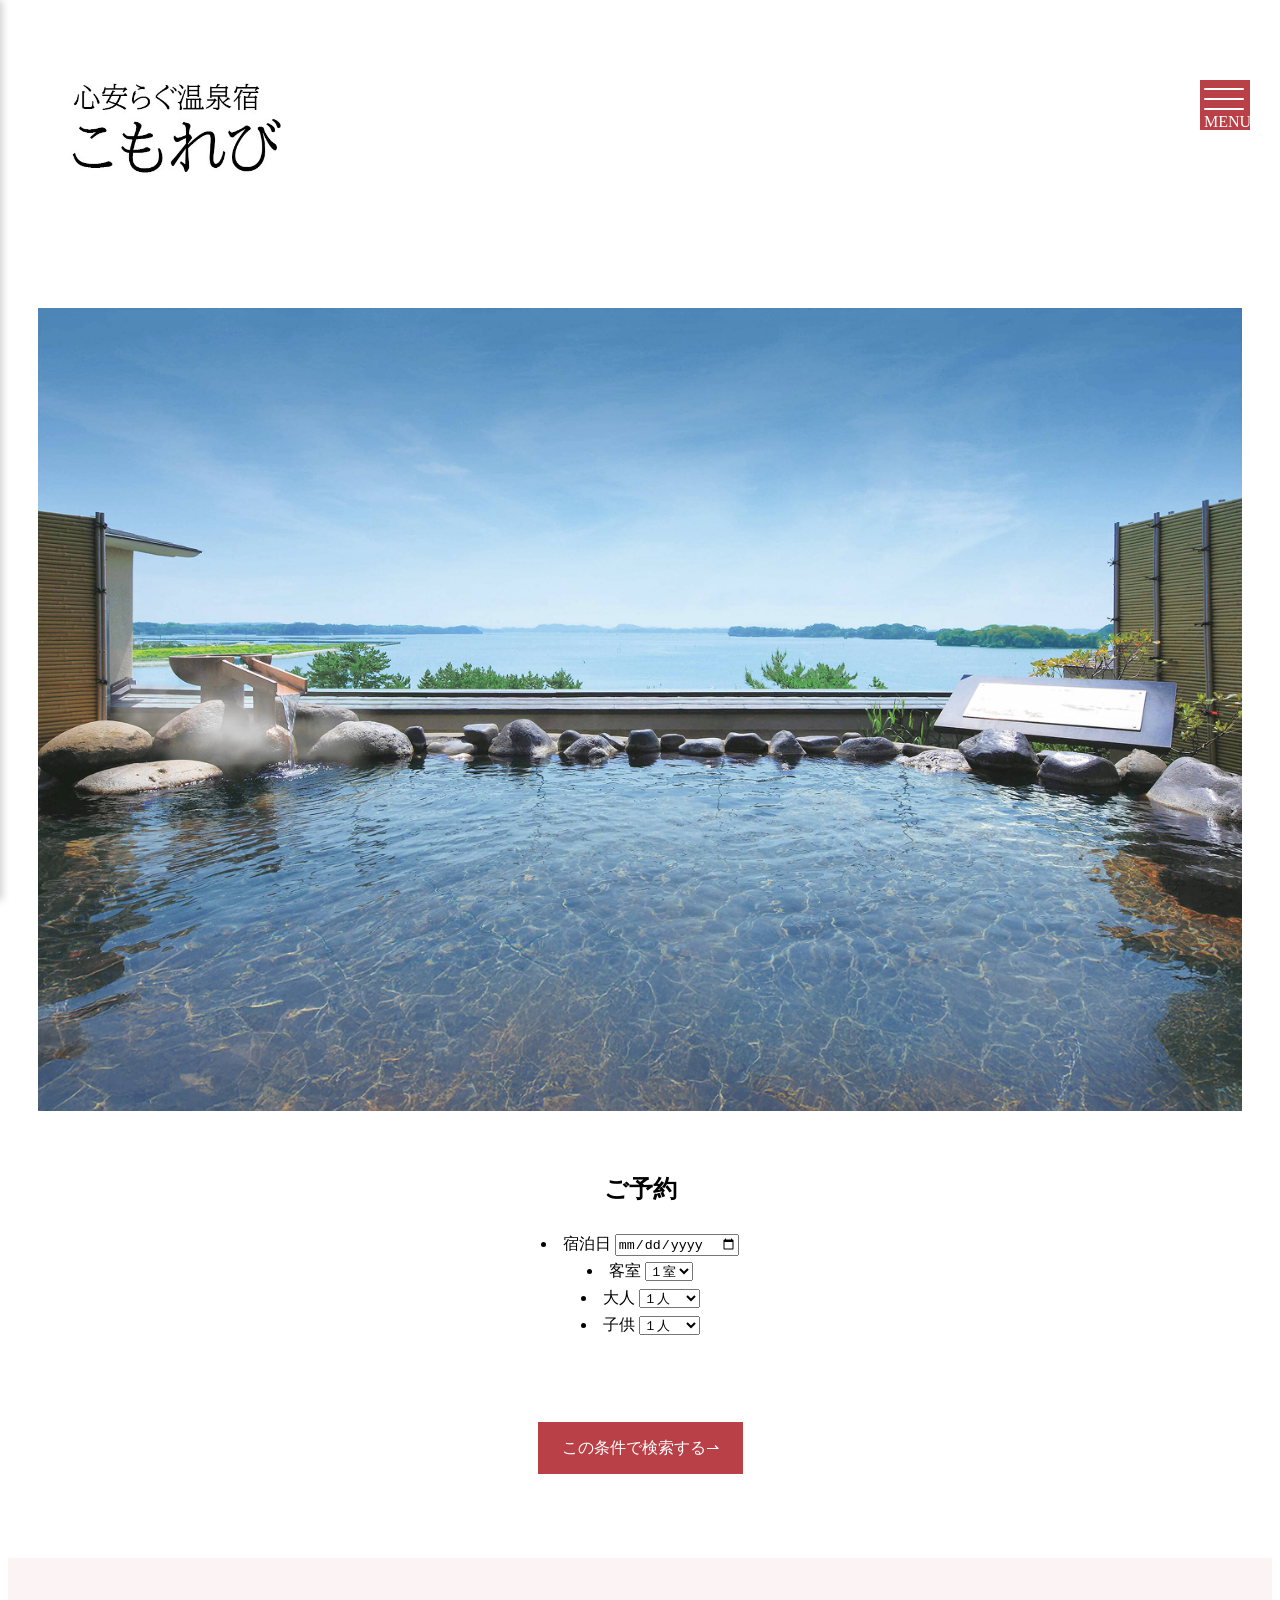
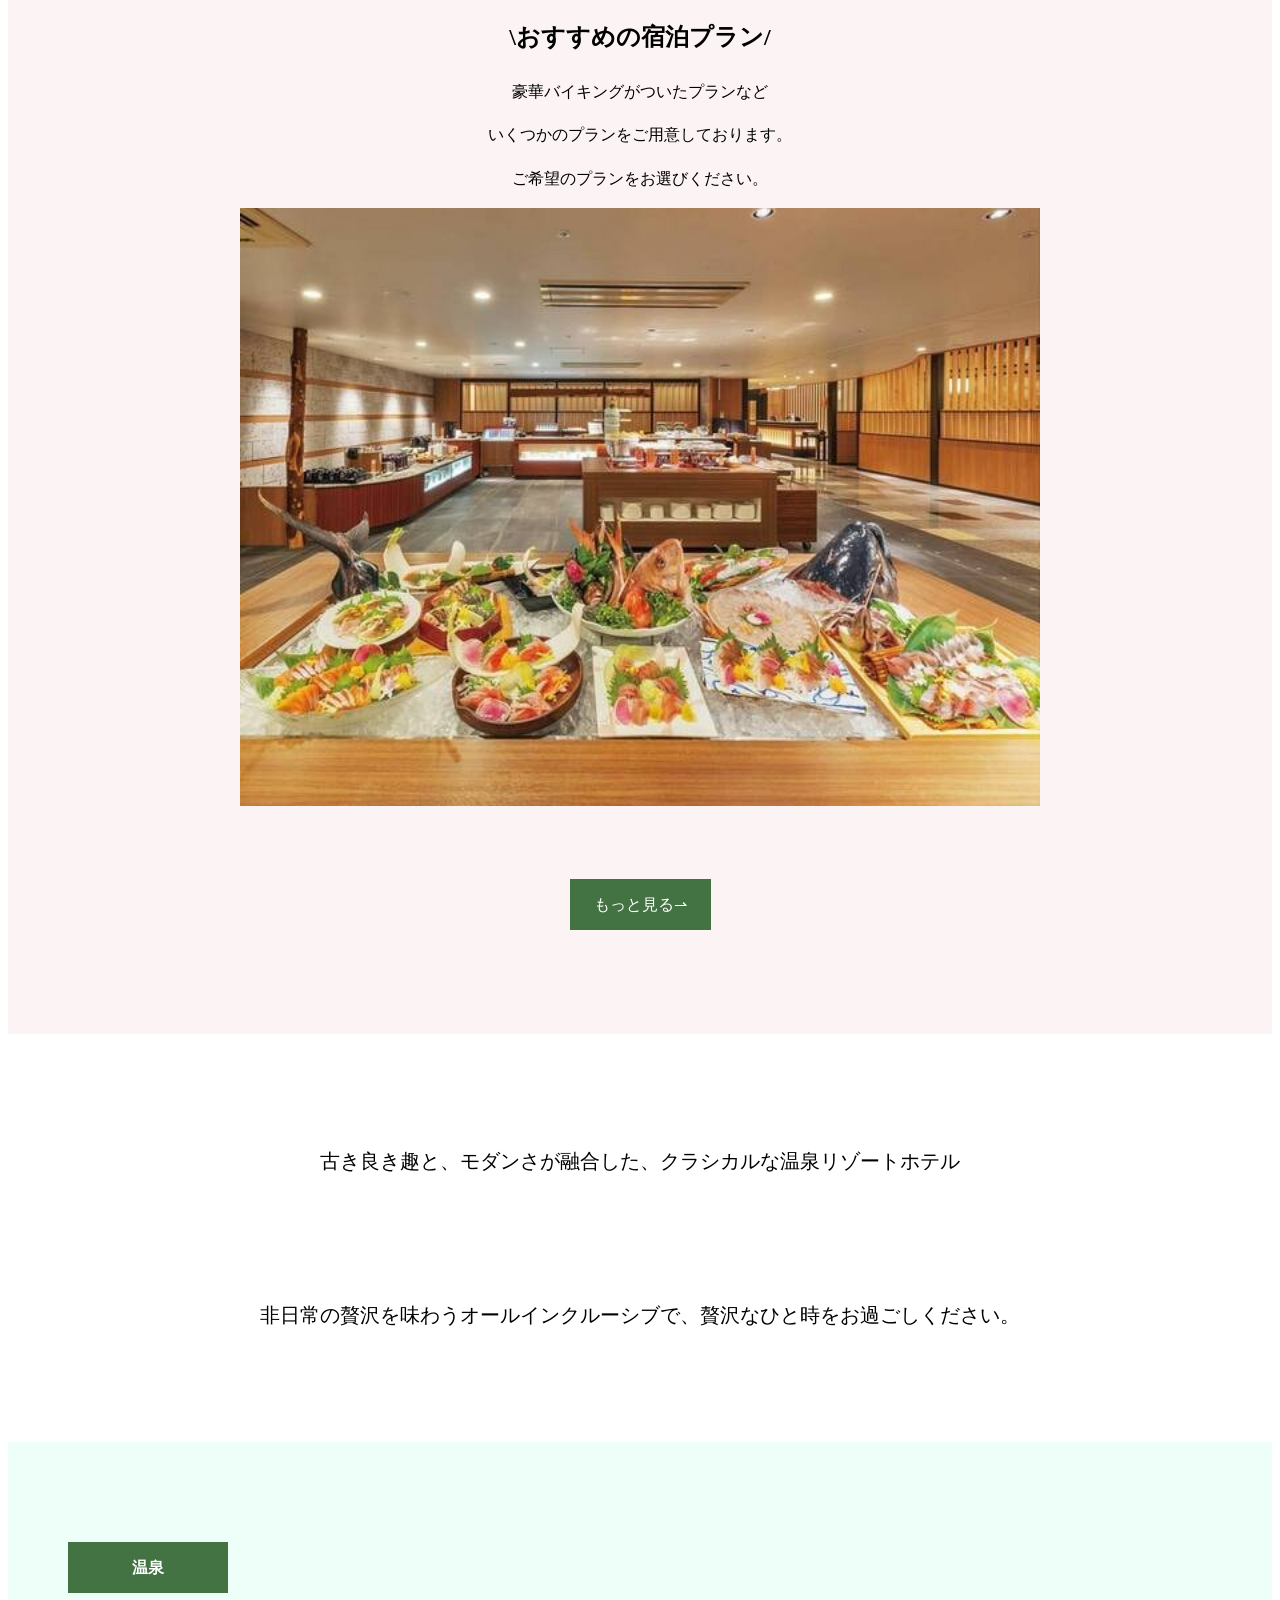
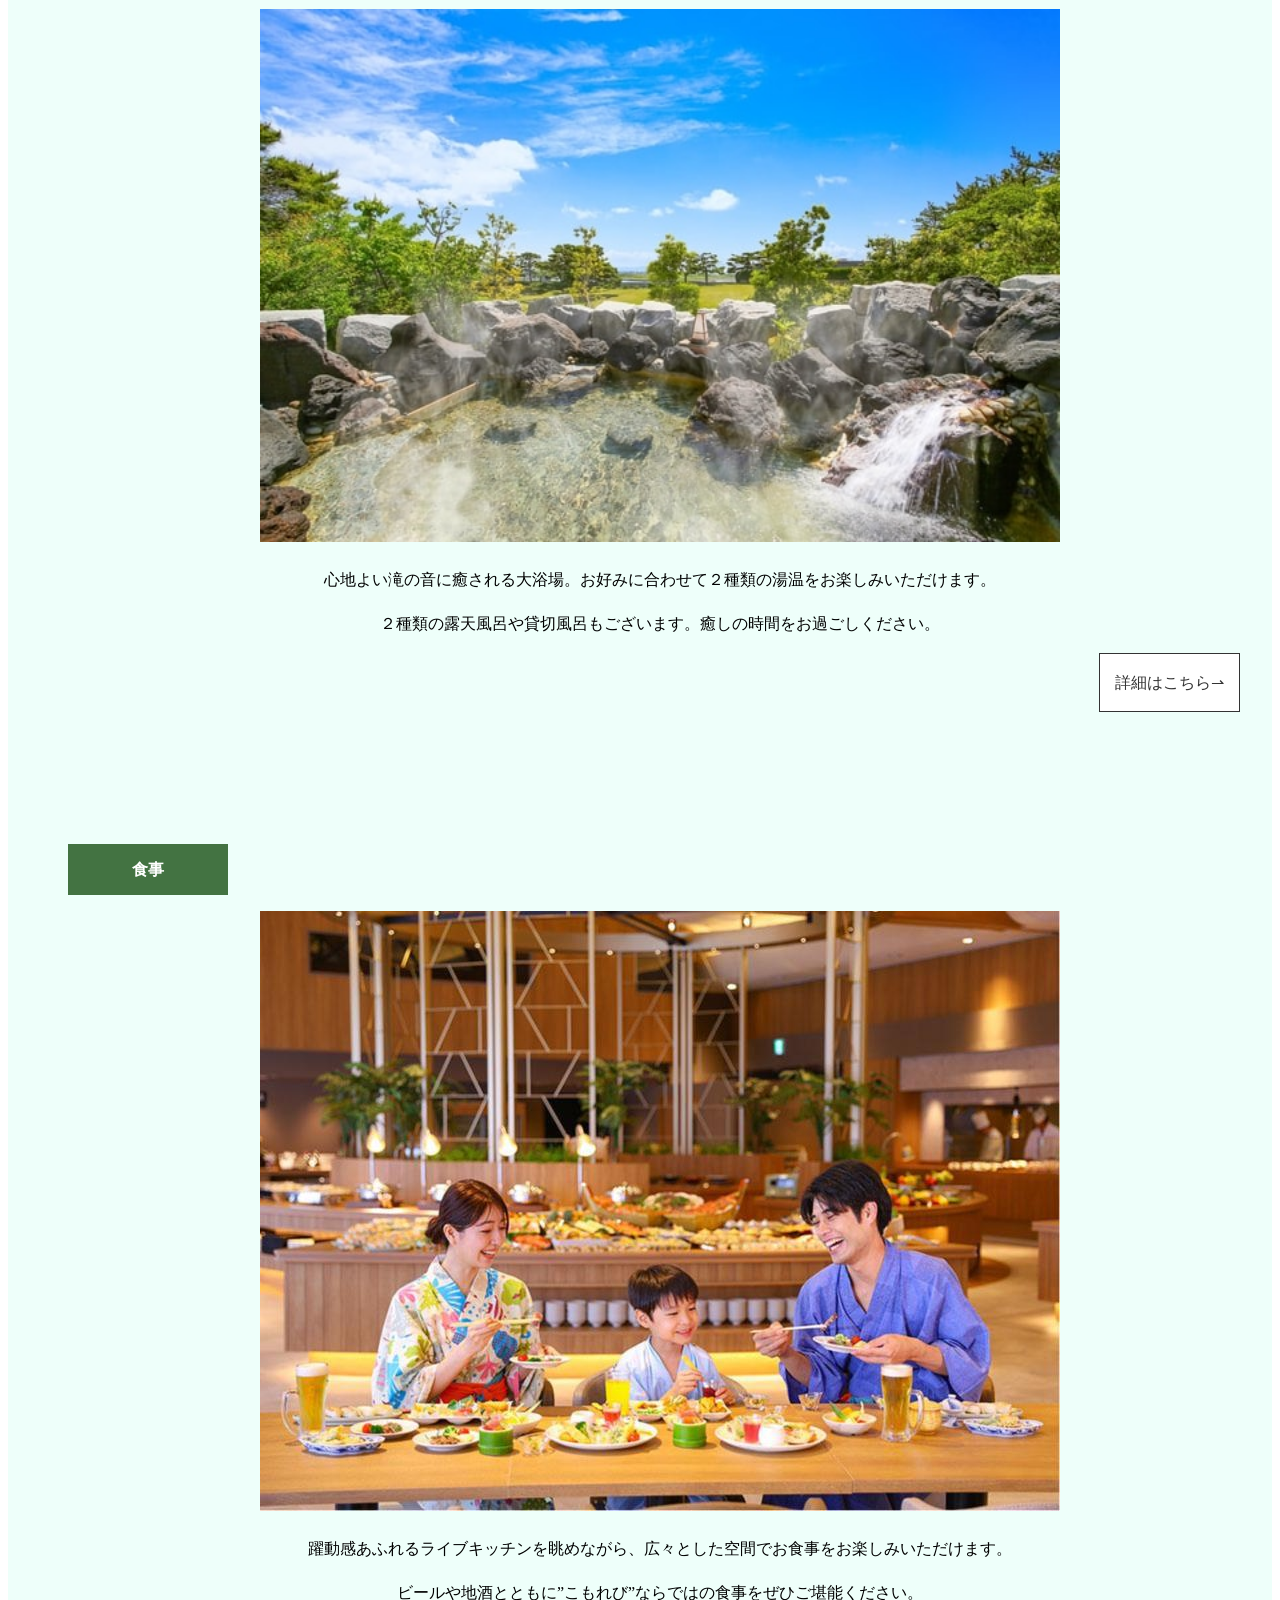
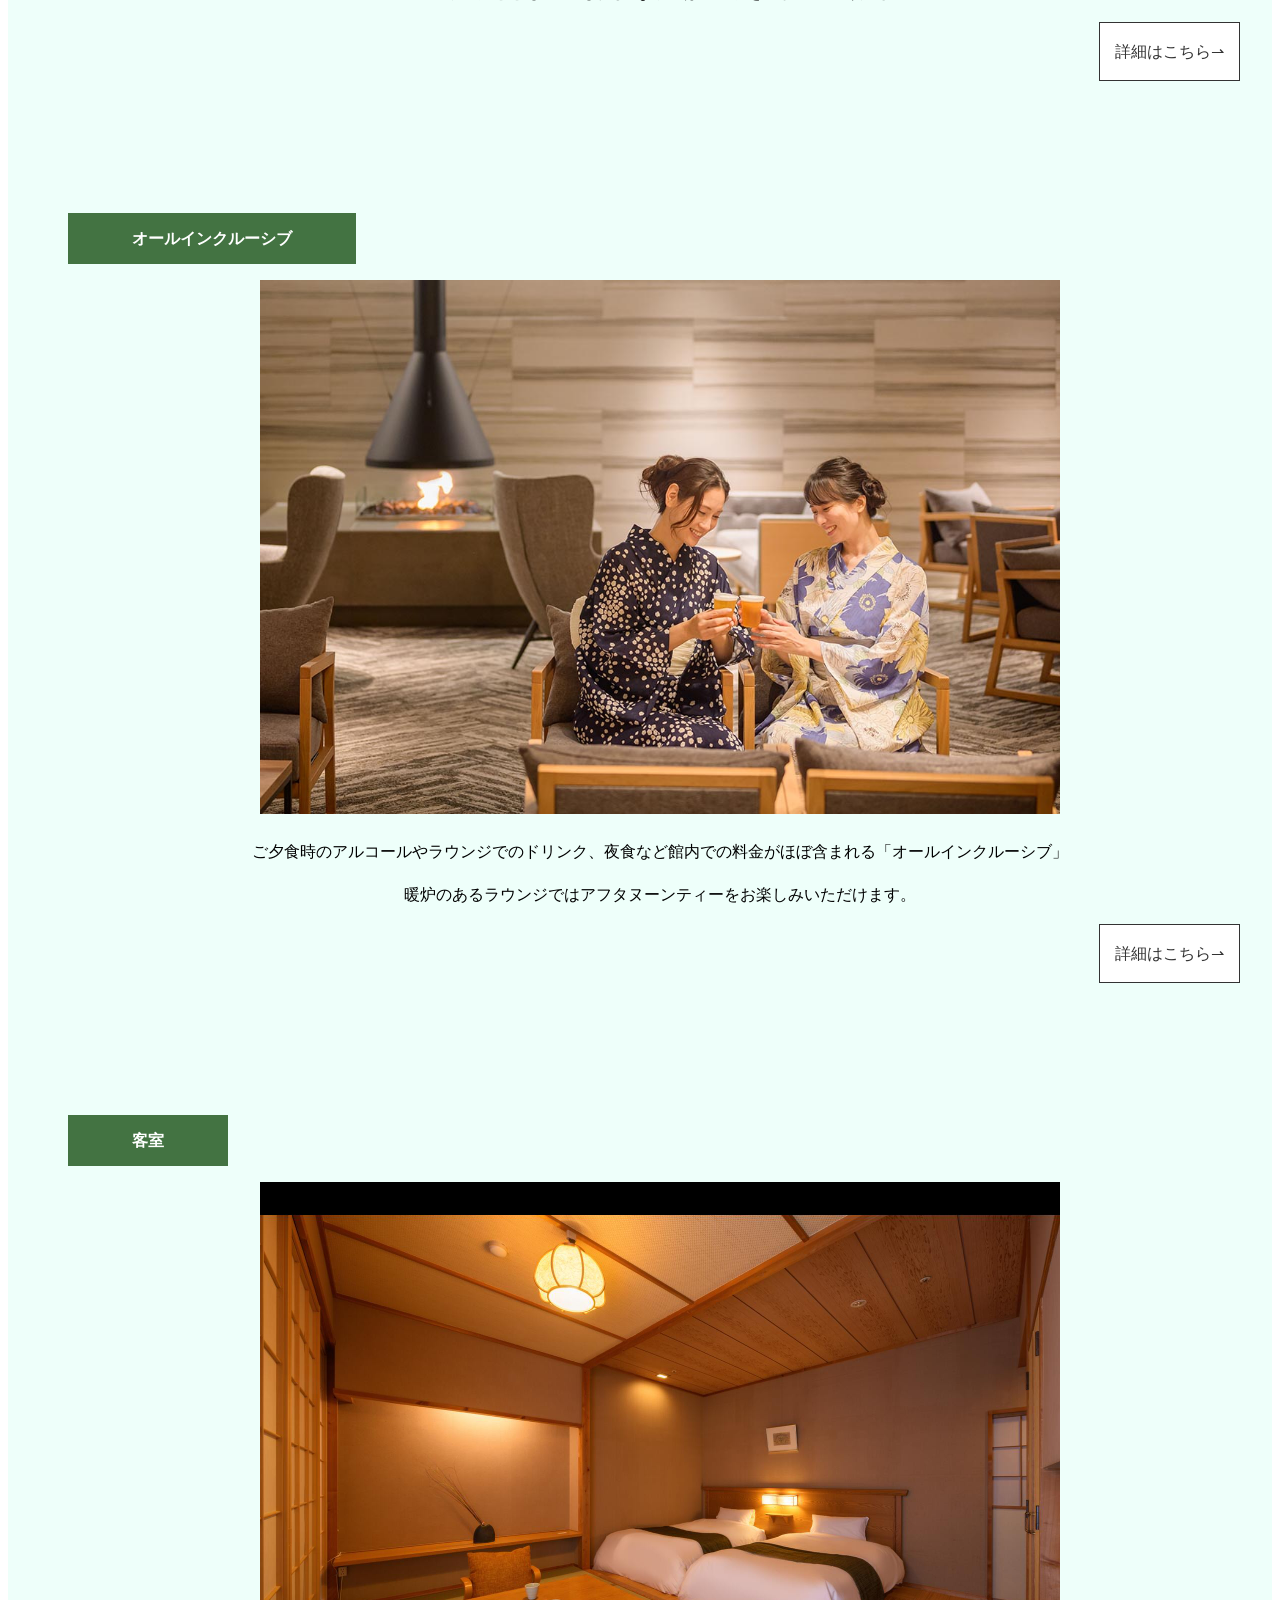
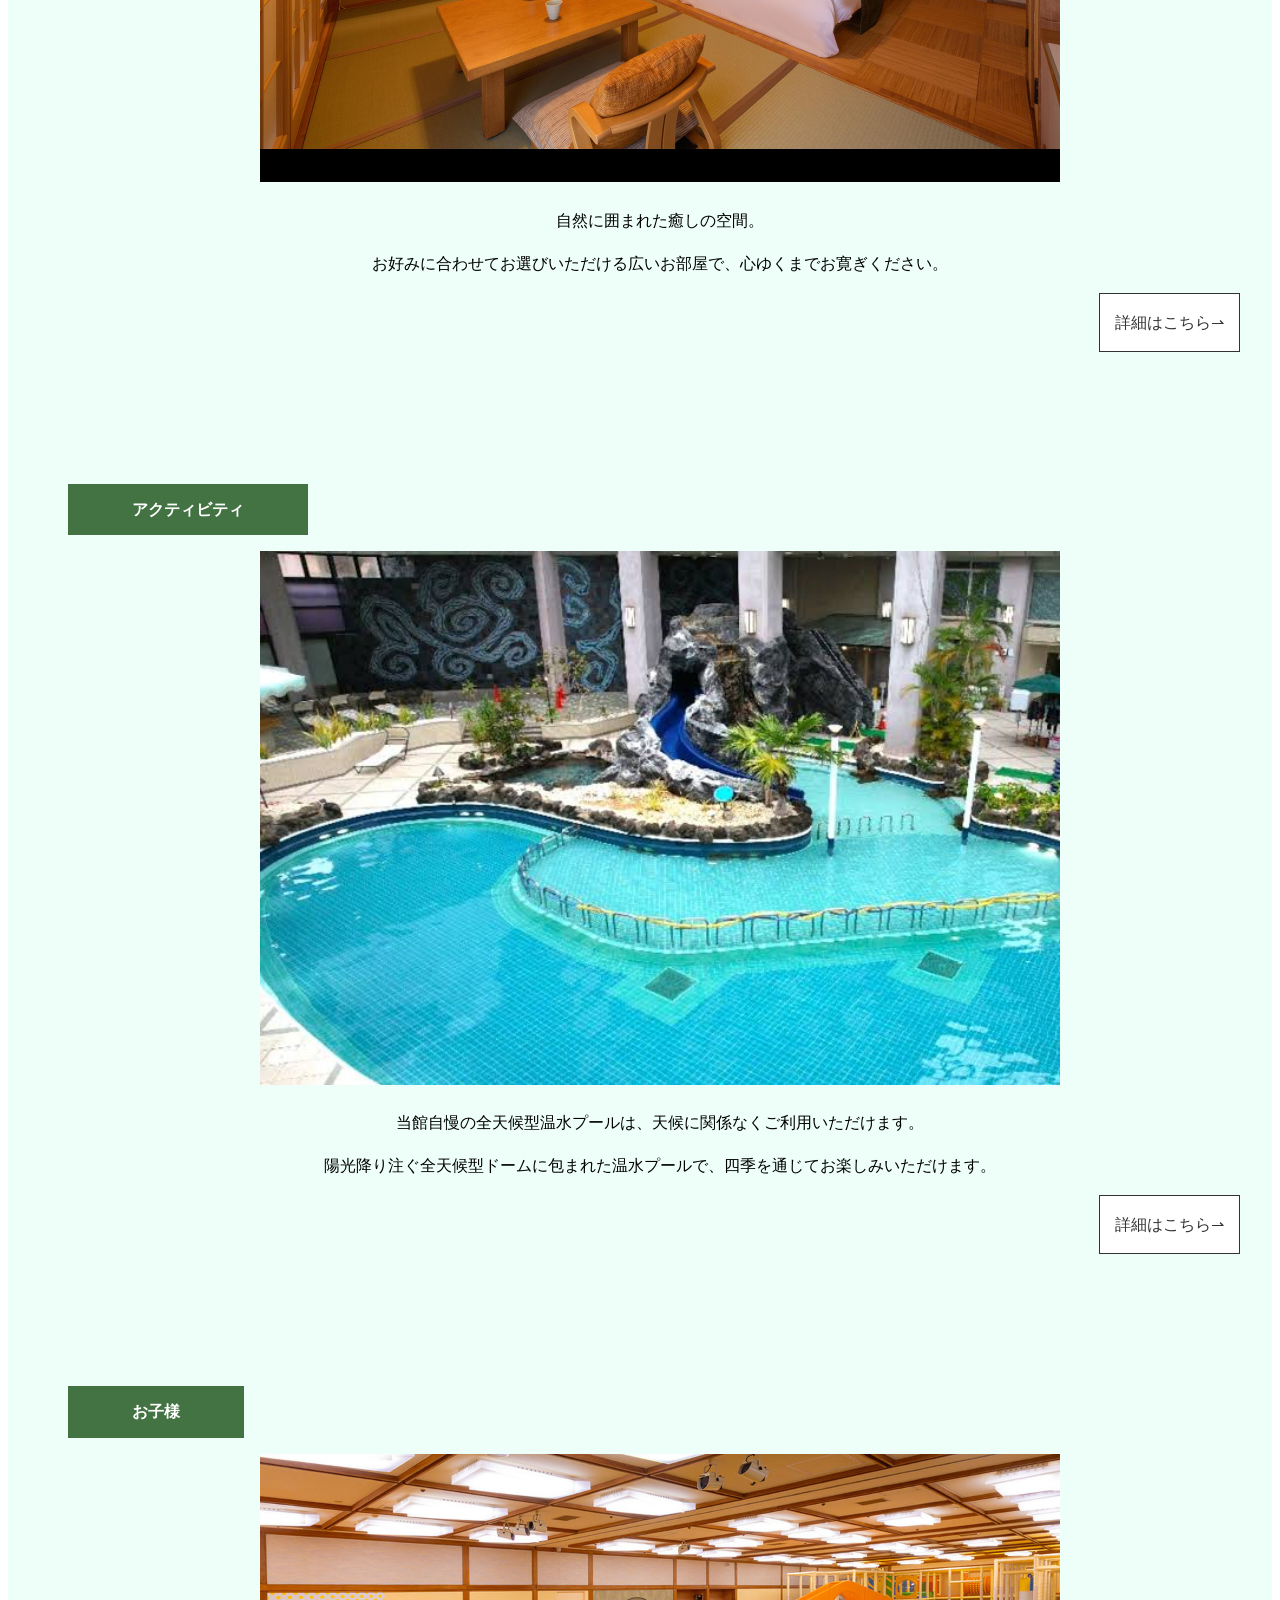
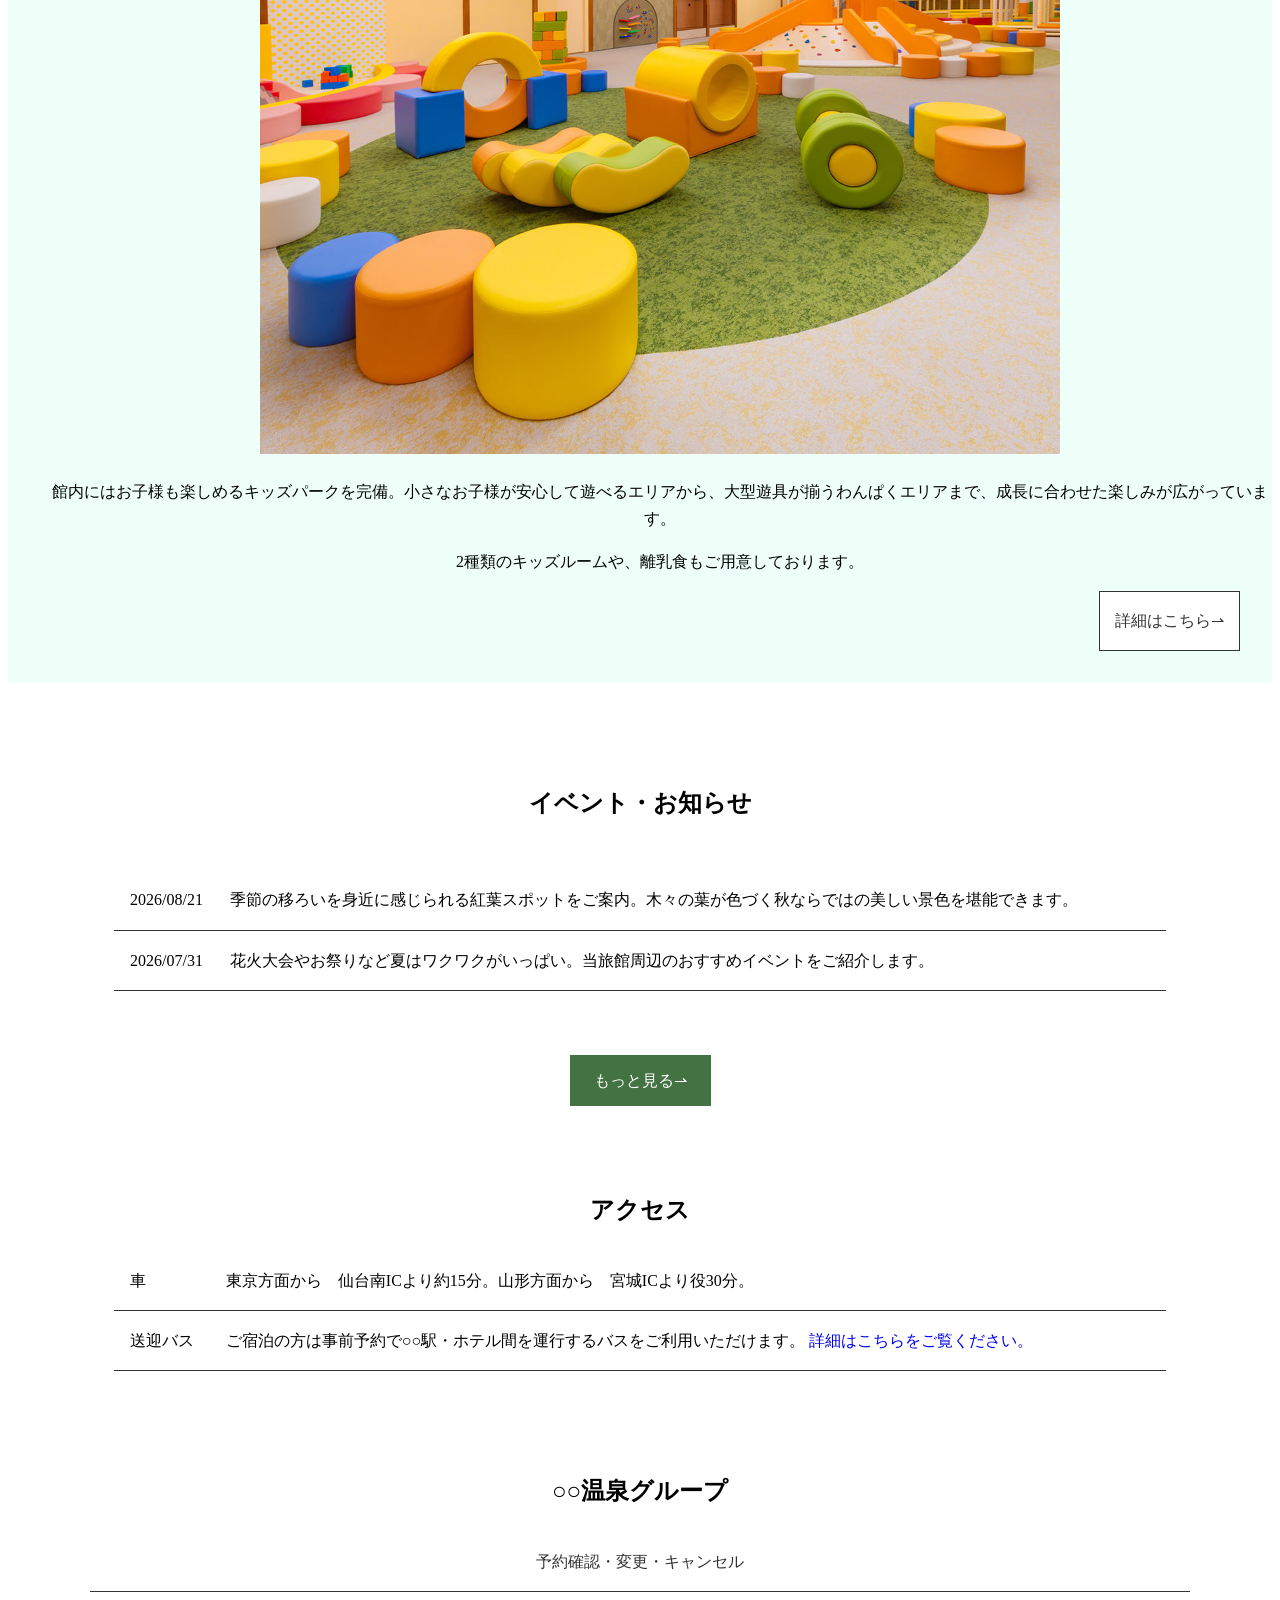
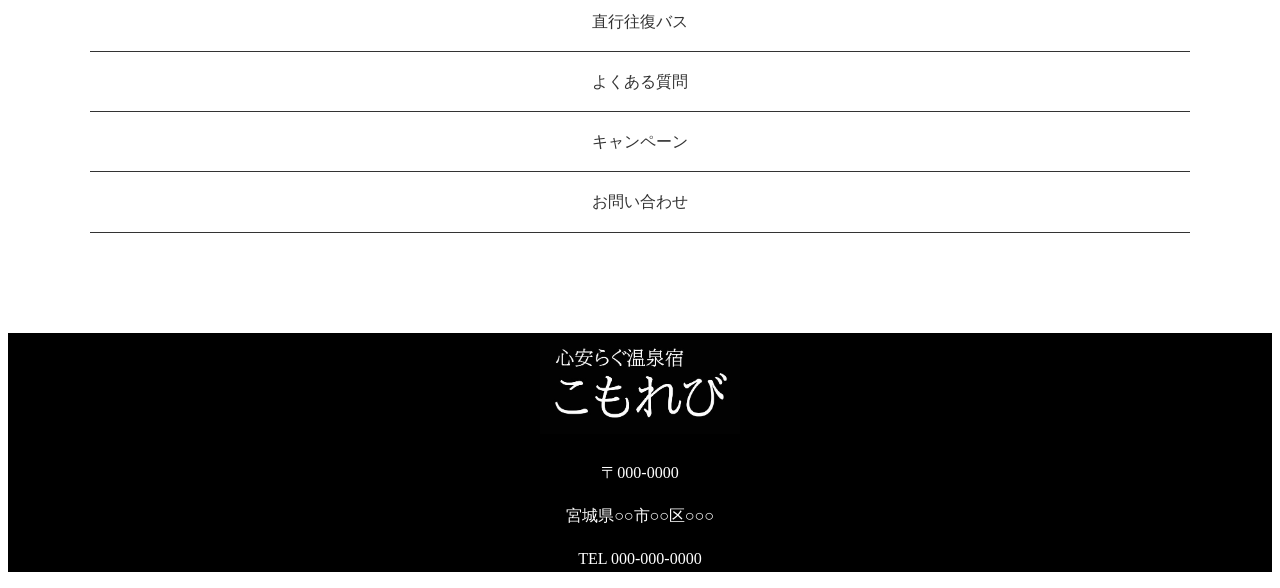
<file: website/index.html>
<!DOCTYPE html>
<html lang="ja">
<head>
    <meta charset="UTF-8">
    <meta name="viewport" content="width=device-width, initial-scale=1.0">
    <title>心安らぐ温泉宿　こもれび</title>
    <link rel="stylesheet" href="css/stlye.css">
    <link rel="shortcut" href="images/">
    <script src="script.js" defer></script>
</head>

<body>
    <header class="header">
        <h1 class="site-title">
            <a href="index.html"><img class="logo" src="images/title.jpg" alt="温泉宿こもれび"></a>
        </h1>

       
        <div class="menu-wrapper">
         <input type="checkbox" id="menu-toggle" hidden>
  
         <label class="menu-icon" for="menu-toggle">
          <span></span>
          <span></span>
          <span class="menu-text">MENU</span>
         </label>
  
         <div class="overlay"></div>
  
         <nav class="menu">
          <ul>
            <li><a href="#contact">空室検索</a></li>
            <li><a href="#">温泉</a></li>
            <li><a href="#">お食事</a></li>
            <li><a href="#">オールインクルーシブ</a></li>
            <li><a href="#">客室</a></li>
            <li><a href="#">アクティビティ</a></li>
            <li><a href="#">お子様</a></li>
            <li><a href="#information">お知らせ</a></li>
            <li><a href="#">お問い合わせ</a></li>
          </ul>
         </nav>
        </div>
                 

    </header>

    <main>
        <div class="main-visual">
            <img src="./images/main-visual.jpg" alt="露天風呂の画像">
        </div>
    </main>

    <section id="contact" class="contact">
        <div class="section-inner">
            <h2 class="section-title">ご予約</h2>
            <form class="contact-form" novalidate>
                <div class="form-group">
                    <li>
                        <label for="date">宿泊日</label>
                        <input type="date" id="date" name="date">
                    </li>
                    <li>
                        <label for="select">客室</label>
                        <select type="select" id="select" name="select">
                         <option value="one">１室</option>
                         <option value="one">２室</option>
                         <option value="one">３室</option>
                        </select>
                                     
                    <li>
                        <label for="select">大人</label>
                        <select type="select" id="select" name="select">
                         <option value="one">１人</option>
                         <option value="one">２人</option>
                         <option value="one">３人</option>
                         <option value="one">４人</option>
                         <option value="one">５人</option>
                         <option value="one">６人</option>
                         <option value="one">７人</option>
                         <option value="one">８人</option>
                         <option value="one">９人</option>
                         <option value="one">１０人</option>
                        </select>
                         
                    </li>
                    <li>
                        <label for="select">子供</label>
                        <select type="select" id="select2" name="select2">
                         <option value="one">１人</option>
                         <option value="one">２人</option>
                         <option value="one">３人</option>
                         <option value="one">４人</option>
                         <option value="one">５人</option>
                         <option value="one">６人</option>
                         <option value="one">７人</option>
                         <option value="one">８人</option>
                         <option value="one">９人</option>
                         <option value="one">１０人</option>
                        </select>
                                             
                    </li>
                </div>
                  <div class="more">
                   <a class="search-btn" href="#">この条件で検索する⇀</a>
                  </div>
            </form>
        </div>
    </section>

    <section id="plan" class="plan">
        <h2>\おすすめの宿泊プラン/</h2>
        <p>豪華バイキングがついたプランなど</p>
        <p>いくつかのプランをご用意しております。</p>
        <p>ご希望のプランをお選びください。</p>
        <img src="./images/plan.jpg" alt="料理の写真">

      <div class="more">
        <a class="btn" href="#">もっと見る⇀</a>
      </div>
    </section>

    <p class="explanation">古き良き趣と、モダンさが融合した、クラシカルな温泉リゾートホテル</p>
    <p class="explanation">非日常の贅沢を味わうオールインクルーシブで、贅沢なひと時をお過ごしください。</p>

    <section id="onsen" class="onsen">
       <div class="section-inner">
        <ul class="onsen-list">
            <li class="fada is-visible" id="onsen">
                <h3>温泉</h3>
                <div class="onsen1">
                <img src="./images/spa.jpg" alt="温泉の画像">
                <p>心地よい滝の音に癒される大浴場。お好みに合わせて２種類の湯温をお楽しみいただけます。</p>
                <p>２種類の露天風呂や貸切風呂もございます。癒しの時間をお過ごしください。</p>
                </div>
                <div class="detail">
                <a class="detail-btn" href="#">詳細はこちら⇀</a>
                </div>
            </li>

            <li class="fada is-visible" id="onsen">
             <h3>食事</h3>
                <div class="onsen2">
                <img src="./images/viking.jpg" alt="食事の画像">
                <p>躍動感あふれるライブキッチンを眺めながら、広々とした空間でお食事をお楽しみいただけます。</p>
                <p>ビールや地酒とともに”こもれび”ならではの食事をぜひご堪能ください。</p>
                </div>
                <div class="detail">
                <a class="detail-btn" href="#">詳細はこちら⇀</a>
                </div>
            </li>

             <li class="fada is-visible" id="onsen">
             <h3>オールインクルーシブ</h3>
                <div class="onsen3">
                <img src="./images/all inclusive.jpg" alt="オールインクルーシブの画像">
                <p>ご夕食時のアルコールやラウンジでのドリンク、夜食など館内での料金がほぼ含まれる「オールインクルーシブ」</p>
                <p>暖炉のあるラウンジではアフタヌーンティーをお楽しみいただけます。</p>
                </div>
                <div class="detail">
                <a class="detail-btn" href="#">詳細はこちら⇀</a>
                </div>
            </li>

            <li class="fada is-visible" id="onsen">
             <h3>客室</h3>
                <div class="onsen4">
                <img src="./images/room.jpg" alt="客室の画像">
                <p>自然に囲まれた癒しの空間。</p>
                <p>お好みに合わせてお選びいただける広いお部屋で、心ゆくまでお寛ぎください。</p>
                </div>
                <div class="detail">
                <a class="detail-btn" href="#">詳細はこちら⇀</a>
                </div>
            </li>

            <li class="fada is-visible" id="onsen">
             <h3>アクティビティ</h3>
                <div class="onsen5">
                <img src="./images/pool.jpg" alt="プールの画像">
                <p>当館自慢の全天候型温水プールは、天候に関係なくご利用いただけます。</p>
                <p>陽光降り注ぐ全天候型ドームに包まれた温水プールで、四季を通じてお楽しみいただけます。</p>
                </div>
                <div class="detail">
                <a class="detail-btn" href="#">詳細はこちら⇀</a>
                </div>
            </li>

            <li class="fada is-visible" id="onsen">
             <h3>お子様</h3>
                <div class="onsen6">
                <img src="images/children.jpg" alt="キッズスぺースの画像">
                <p>館内にはお子様も楽しめるキッズパークを完備。小さなお子様が安心して遊べるエリアから、大型遊具が揃うわんぱくエリアまで、成長に合わせた楽しみが広がっています。</p>
                <p>2種類のキッズルームや、離乳食もご用意しております。</p>
                </div>
                <div class="detail">
                <a class="detail-btn" href="#">詳細はこちら⇀</a>
                </div>
            </li>
        </ul>
       </div>
    </section>

    <section id="information" class="information">
        <div class="information-list">
            <h2>イベント・お知らせ</h2>
            <table class="info">
                <tr>
                    <th>2026/08/21</th>
                    <td>季節の移ろいを身近に感じられる紅葉スポットをご案内。木々の葉が色づく秋ならではの美しい景色を堪能できます。</td>
                </tr>
                <tr>
                    <th>2026/07/31</th>
                　　<td>花火大会やお祭りなど夏はワクワクがいっぱい。当旅館周辺のおすすめイベントをご紹介します。</td>
                </tr>                 
            </table>
         <div class="more">
           <a class="btn" href="#">もっと見る⇀</a>
         </div>

            <h2>アクセス</h2>
            <table class="access">
                <tr>
                    <th>車</th>
                    <td>東京方面から　仙台南ICより約15分。山形方面から　宮城ICより役30分。</td>
                </tr>
                <tr>
                    <th>送迎バス</th>
                    <td>ご宿泊の方は事前予約で○○駅・ホテル間を運行するバスをご利用いただけます。
                        <a class="bus-btn" href="#">詳細はこちらをご覧ください。</a>
                    </td>
                </tr>
            </table>
        </div>

    </section>

    <aside class="sidebar">
        <h2>○○温泉グループ</h2>
        <div class="side-menu">
            <li><a href="#">予約確認・変更・キャンセル</a></li>
            <li><a href="#">直行往復バス</a></li>
            <li><a href="#">よくある質問</a></li>
            <li><a href="#">キャンペーン</a></li>
            <li><a href="#">お問い合わせ</a></li>
        </div>
    </aside>

 <footer class="page-footer">
    <a href="index.html"><img class="logo" src="./images/title black.jpg" alt="温泉宿こもれび"></a>
    <p>〒000-0000</p>
    <p>宮城県○○市○○区○○○</p>
    <p>TEL 000-000-0000</p>
 </footer>
   
    


    

    

    
</body>
</html>
</file>
<file: website/css/stlye.css>
@charset "utf-8";

/*共通部分--------------------*/

html {
    font-size: 100%;
  
}

body {
    font-family: " Hiragino Kaku Gthic ProN", "Hiragino Sans";
    line-height: 1.7;
    color: black;
}
a {
    text-decoration: none;
}
image {
    max-width: 100%;
}

/*レイアウト*/
.align-center {
    text-align: left;
}

/*ヘッダー*/
.header {
   display: flex;
   justify-content: space-between;
   
   padding: 15px;
}
.logo {
    width: 100%;
    max-width: 300px;
}

*/ハンバーガーメニュー*/
.menu-wrapper {
  position: absolute;
}

.menu-icon {
  width: 50px;
  height: 50px;
  position: fixed; /* ← fixedにして常に左上固定 */
  top: 70px;
  right: 20px;
  cursor: pointer;
  z-index: 3;
  display: inline-block;
  background-color: #b94047;  
  margin: 10px;
}
.menu-text {
    color: #fff;
}

.menu-icon span {
  width: 40px;
  display: block;
  height: 2px;
  margin: 8px 4px;
  background: #fff;
  border-radius: 2px;
  transition: 0.4s;
}


/* ハンバーガーがXに変形 */
#menu-toggle:checked + .menu-icon span:nth-child(1) {
  transform: translateY(10px) rotate(45deg);
}
#menu-toggle:checked + .menu-icon span:nth-child(2) {
  opacity: 0;
}
#menu-toggle:checked + .menu-icon span:nth-child(3) {
  transform: translateY(-10px) rotate(-45deg);
}

/* オーバーレイ背景 */
.overlay {
  position: fixed;
  inset: 0;
  background: rgba(0,0,0,0.5);
  opacity: 0;
  pointer-events: none;
  transition: 0.4s;
  z-index: 1;
}

#menu-toggle:checked ~ .overlay {
  opacity: 1;
  pointer-events: auto;
}

/* メニュー本体（左から出す） */
.menu {
  position: fixed;
  top: 0;
  left: -250px; /* ← 初期位置を左へ */
  width: 250px;
  height: 100%;
  background: #fff;
  box-shadow: 2px 0 8px rgba(0,0,0,0.2);
  transition: left 0.4s ease;
  z-index: 2;
}

#menu-toggle:checked ~ .menu {
  left: 0; /* ← 開いたときは左0へ */
}

.menu ul {
  list-style: none;
  padding: 60px 20px;
}

.menu li {
  margin: 20px 0;
}

.menu a {
  text-decoration: none;
  color: #333;
  font-size: 1.2rem;
  transition: color 0.3s;
}

.menu a:hover {
  color: #b94047;
}



header {
    background-color: #fff;
    display: flex; 
    justify-content: space-between;
    align-items: center;
    padding: 0 20px;
}

.contact , .main-visual{
    text-align: center;
}

.main-visual {
  img {
    width: 100%;              
    height: auto;           
    object-fit: cover;       
    object-position: bottom 0 right 0; 
  }
  padding: 30px;
}

.search-btn {
  display: inline-block;
  font-size: 1rem;
  background-color: #b94047;
  color: #fff;
  padding: .75rem 1.5rem;
   &:hover {
      opacity: 0.7; /* マウスを乗せたとき、透明度を70%にして少し薄く見せる */
    }
  margin: 20px;
  }


.plan {
  
  text-align: center;
  background-color: #fcf4f4;
  padding: 40px;
  
}

.plan img {
  width: 100%;
  max-width: 800px;
  text-align: center;
}


.btn {
  display: inline-block;
  font-size: 1rem;
  background-color: #437342;
  color: #fff;
  padding: .75rem 1.5rem;
   &:hover {
      opacity: 0.7; /* マウスを乗せたとき、透明度を70%にして少し薄く見せる */
    }
  } 

.explanation{
  text-align: center;
  padding: 10px;
  margin-top: 100px;
  margin-bottom: 100px;
  font-size: 20px;
}


.detail-btn {
  display: inline-block;
  font-size: 1rem;
  background-color: #fff;
  color: #333;
  margin-bottom: 2rem;
  margin-right: 2rem;
  border: 1px solid #333;
  padding: 15px;
 
}

.detail {
  text-align: right;
}
.onsen1 {
  text-align: center;
}
.onsen2 {
  text-align: center;
}
.onsen3 {
  text-align: center;
}

.onsen4 {
  text-align: center;
}

.onsen5 {
  text-align: center;
}

.onsen6 {
  text-align: center;
}

.onsen-list {
  list-style: none;
}

h3 {
  display: inline-block;
  font-size: 1rem;
  background-color: #437342;
  color: #fff;
  padding: .75rem 4rem;
  margin-inline: 20px;
  margin-top: 100px;
  
}

.onsen-list img {
  width: 100%;
  max-width: 800px;
  height: auto;
}

.onsen {
  background-color: rgb(238, 255, 250);

}

/*イベント・お知らせ*/

h2{
  text-align: center;
}

.info {
  width: 100%;
  max-width: 1100px;
  margin: auto;
  padding: 0 1.5rem;
  border-spacing: 0;
}

.info th,
.info td {
 border-bottom: 1px solid #333;
}

.info th {
  text-align: left;
  font-weight: normal;
  padding: 1rem;
}

.info td {
  padding: 1rem 0;
}

.more {
  text-align: center;
  padding: 4rem;
}

/*アクセス*/

.access {
  width: 100%;
  max-width: 1100px;
  margin: auto;
  padding: 0 1.5rem;
  border-spacing: 0;
}

.access th,
.access td {
 border-bottom: 1px solid #333;
}

.access th {
  text-align: left;
  font-weight: normal;
  padding: 1rem;
}

.access td {
  padding: 1rem 0;
}

.information {
  margin-top: 100px;
}

/*○○温泉グループ　メニュー*/
.side-menu {
  list-style: none;
  text-align: center;
  margin-bottom: 4rem;
  
}

.side-menu li {
  border-bottom: 1px solid #333;
}
.side-menu a {
  color: #333;
  display: block;
  padding: 1rem;
}

.side-menu a:hover {
  color: #b94047;
}

.sidebar {
  width: 100%;
  max-width: 1100px;
  margin: 100px auto;
  padding: 0 1.5rem;
  border-spacing: 0;
}

.page-footer {
  text-align: center;
  background-color: #000000;
  color: #fff;
 
  
}

.page-footer img {
  width: 100%;
  max-width: 200px;
  
}
</file>
